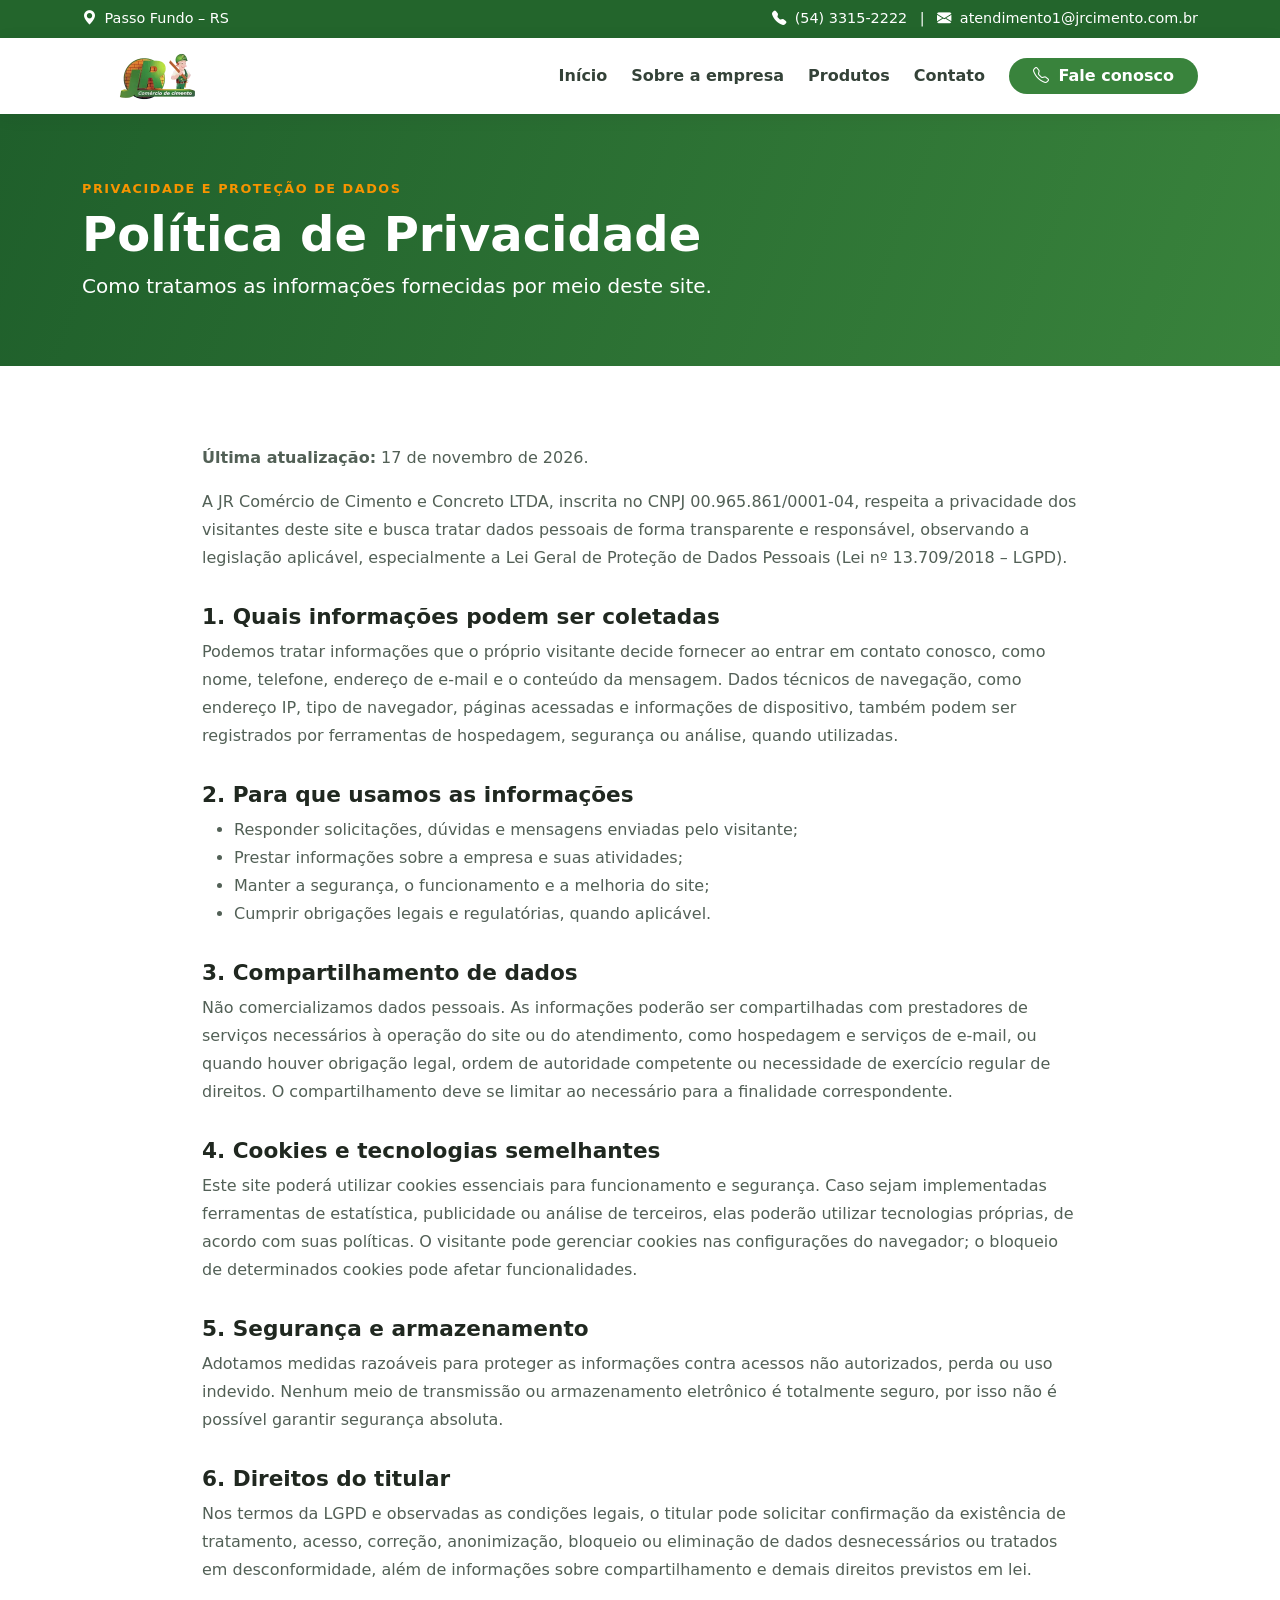
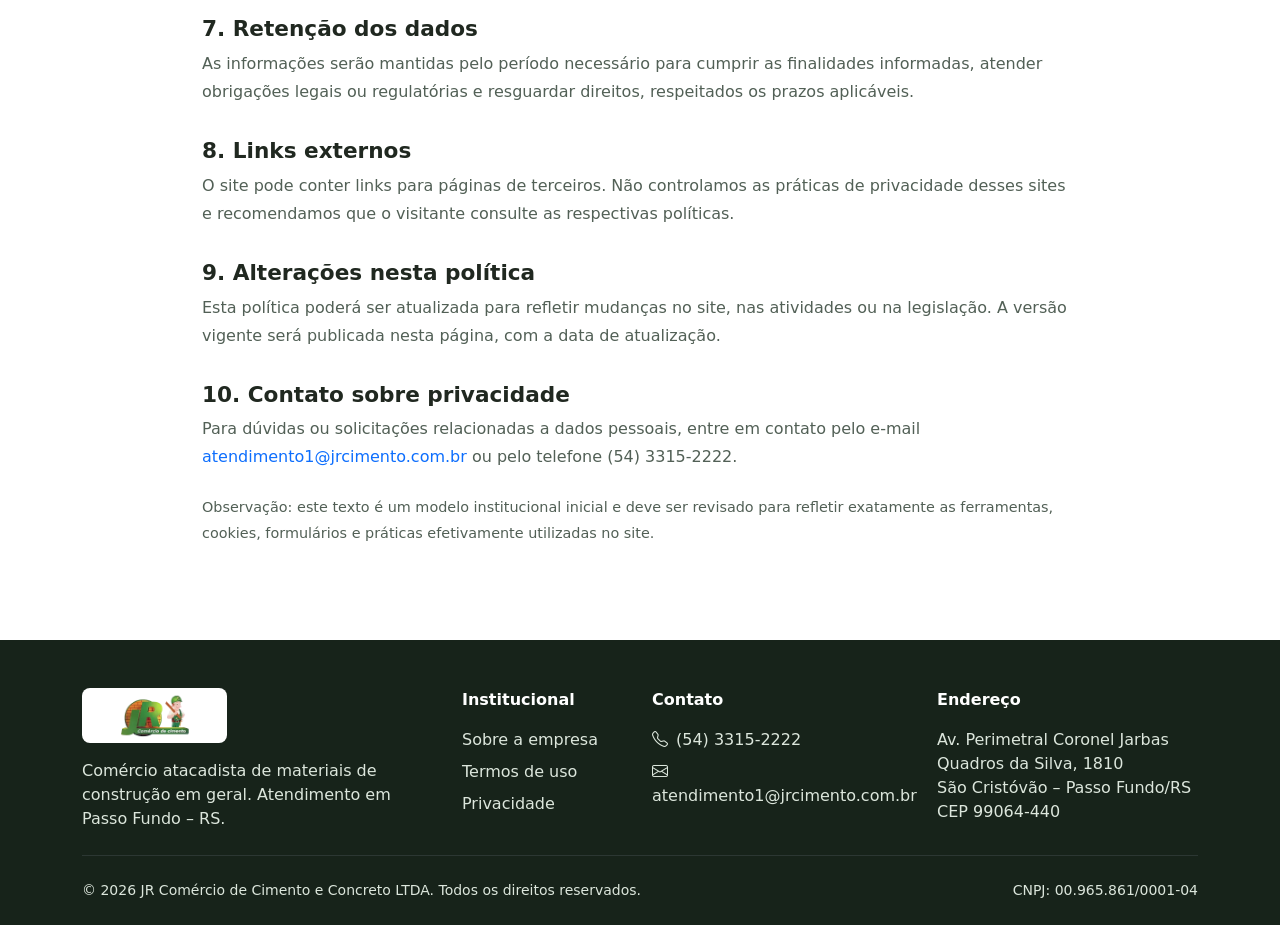
<file: politica-privacidade.html>
<!doctype html>
<html lang="pt-BR">
<head>
  <meta charset="utf-8">
  <meta name="viewport" content="width=device-width, initial-scale=1">
  <meta name="theme-color" content="#39833c">
  <link href="https://cdn.jsdelivr.net/npm/bootstrap@5.3.3/dist/css/bootstrap.min.css" rel="stylesheet">
  <link rel="stylesheet" href="https://cdn.jsdelivr.net/npm/bootstrap-icons@1.11.3/font/bootstrap-icons.min.css">
  <link rel="stylesheet" href="css/style.css">
  <title>Política de Privacidade | JR Comércio de Cimento</title>
  <meta name="description" content="Leia a Política de Privacidade do site da JR Comércio de Cimento e Concreto LTDA.">
</head><body>

<div class="topline py-2">
  <div class="container d-flex flex-wrap justify-content-between gap-2">
    <span><i class="bi bi-geo-alt-fill me-1"></i> Passo Fundo – RS</span>
    <span><i class="bi bi-telephone-fill me-1"></i> (54) 3315-2222 <span class="mx-2">|</span> <i class="bi bi-envelope-fill me-1"></i> atendimento1@jrcimento.com.br</span>
  </div>
</div>
<nav class="navbar navbar-expand-lg bg-white sticky-top">
  <div class="container">
    <a class="navbar-brand" href="index.html"><img src="img/logo.webp" alt="JR Comércio de Cimento e Concreto"></a>
    <button class="navbar-toggler" type="button" data-bs-toggle="collapse" data-bs-target="#mainNav" aria-controls="mainNav" aria-expanded="false" aria-label="Abrir menu"><span class="navbar-toggler-icon"></span></button>
    <div class="collapse navbar-collapse" id="mainNav">
      <ul class="navbar-nav ms-auto align-items-lg-center gap-lg-2">
        <li class="nav-item"><a class="nav-link" href="index.html">Início</a></li>
        <li class="nav-item"><a class="nav-link" href="sobre.html">Sobre a empresa</a></li>
        <li class="nav-item"><a class="nav-link" href="index.html#produtos">Produtos</a></li>
        <li class="nav-item"><a class="nav-link" href="index.html#contato">Contato</a></li>
        <li class="nav-item ms-lg-2"><a class="btn btn-jr rounded-pill px-4" href="tel:+555433152222"><i class="bi bi-telephone me-1"></i> Fale conosco</a></li>
      </ul>
    </div>
  </div>
</nav>

<header class="page-hero"><div class="container"><div class="eyebrow">Privacidade e proteção de dados</div><h1 class="display-5 fw-bold mt-2">Política de Privacidade</h1><p class="lead mb-0">Como tratamos as informações fornecidas por meio deste site.</p></div></header>
<main class="section-pad"><article class="container legal-content">
<p><strong>Última atualização:</strong> 17 de novembro de 2026.</p>
<p>A JR Comércio de Cimento e Concreto LTDA, inscrita no CNPJ 00.965.861/0001-04, respeita a privacidade dos visitantes deste site e busca tratar dados pessoais de forma transparente e responsável, observando a legislação aplicável, especialmente a Lei Geral de Proteção de Dados Pessoais (Lei nº 13.709/2018 – LGPD).</p>
<h2>1. Quais informações podem ser coletadas</h2><p>Podemos tratar informações que o próprio visitante decide fornecer ao entrar em contato conosco, como nome, telefone, endereço de e-mail e o conteúdo da mensagem. Dados técnicos de navegação, como endereço IP, tipo de navegador, páginas acessadas e informações de dispositivo, também podem ser registrados por ferramentas de hospedagem, segurança ou análise, quando utilizadas.</p>
<h2>2. Para que usamos as informações</h2><ul><li>Responder solicitações, dúvidas e mensagens enviadas pelo visitante;</li><li>Prestar informações sobre a empresa e suas atividades;</li><li>Manter a segurança, o funcionamento e a melhoria do site;</li><li>Cumprir obrigações legais e regulatórias, quando aplicável.</li></ul>
<h2>3. Compartilhamento de dados</h2><p>Não comercializamos dados pessoais. As informações poderão ser compartilhadas com prestadores de serviços necessários à operação do site ou do atendimento, como hospedagem e serviços de e-mail, ou quando houver obrigação legal, ordem de autoridade competente ou necessidade de exercício regular de direitos. O compartilhamento deve se limitar ao necessário para a finalidade correspondente.</p>
<h2>4. Cookies e tecnologias semelhantes</h2><p>Este site poderá utilizar cookies essenciais para funcionamento e segurança. Caso sejam implementadas ferramentas de estatística, publicidade ou análise de terceiros, elas poderão utilizar tecnologias próprias, de acordo com suas políticas. O visitante pode gerenciar cookies nas configurações do navegador; o bloqueio de determinados cookies pode afetar funcionalidades.</p>
<h2>5. Segurança e armazenamento</h2><p>Adotamos medidas razoáveis para proteger as informações contra acessos não autorizados, perda ou uso indevido. Nenhum meio de transmissão ou armazenamento eletrônico é totalmente seguro, por isso não é possível garantir segurança absoluta.</p>
<h2>6. Direitos do titular</h2><p>Nos termos da LGPD e observadas as condições legais, o titular pode solicitar confirmação da existência de tratamento, acesso, correção, anonimização, bloqueio ou eliminação de dados desnecessários ou tratados em desconformidade, além de informações sobre compartilhamento e demais direitos previstos em lei.</p>
<h2>7. Retenção dos dados</h2><p>As informações serão mantidas pelo período necessário para cumprir as finalidades informadas, atender obrigações legais ou regulatórias e resguardar direitos, respeitados os prazos aplicáveis.</p>
<h2>8. Links externos</h2><p>O site pode conter links para páginas de terceiros. Não controlamos as práticas de privacidade desses sites e recomendamos que o visitante consulte as respectivas políticas.</p>
<h2>9. Alterações nesta política</h2><p>Esta política poderá ser atualizada para refletir mudanças no site, nas atividades ou na legislação. A versão vigente será publicada nesta página, com a data de atualização.</p>
<h2>10. Contato sobre privacidade</h2><p>Para dúvidas ou solicitações relacionadas a dados pessoais, entre em contato pelo e-mail <a href="mailto:atendimento1@jrcimento.com.br">atendimento1@jrcimento.com.br</a> ou pelo telefone (54) 3315-2222.</p>
<p class="small-note mt-4">Observação: este texto é um modelo institucional inicial e deve ser revisado para refletir exatamente as ferramentas, cookies, formulários e práticas efetivamente utilizadas no site.</p>
</article></main>

<footer class="pt-5 pb-4">
  <div class="container">
    <div class="row g-4">
      <div class="col-lg-4">
        <img src="img/logo.webp" alt="JR Comércio de Cimento" style="width:145px;max-height:70px;object-fit:contain;background:#fff;border-radius:8px;padding:5px">
        <p class="mt-3 mb-0">Comércio atacadista de materiais de construção em geral. Atendimento em Passo Fundo – RS.</p>
      </div>
      <div class="col-6 col-lg-2">
        <div class="footer-title mb-3">Institucional</div>
        <p class="mb-2"><a href="sobre.html">Sobre a empresa</a></p>
        <p class="mb-2"><a href="termos-de-uso.html">Termos de uso</a></p>
        <p class="mb-2"><a href="politica-privacidade.html">Privacidade</a></p>
      </div>
      <div class="col-lg-3">
        <div class="footer-title mb-3">Contato</div>
        <p class="mb-2"><i class="bi bi-telephone me-2"></i><a href="tel:+555433152222">(54) 3315-2222</a></p>
        <p class="mb-2"><i class="bi bi-envelope me-2"></i><a href="mailto:atendimento1@jrcimento.com.br">atendimento1@jrcimento.com.br</a></p>
      </div>
      <div class="col-lg-3">
        <div class="footer-title mb-3">Endereço</div>
        <p class="mb-0">Av. Perimetral Coronel Jarbas Quadros da Silva, 1810<br>São Cristóvão – Passo Fundo/RS<br>CEP 99064-440</p>
      </div>
    </div>
    <hr class="border-secondary my-4">
    <div class="d-flex flex-column flex-md-row justify-content-between gap-2 small">
      <span>© <span id="year"></span> JR Comércio de Cimento e Concreto LTDA. Todos os direitos reservados.</span>
      <span>CNPJ: 00.965.861/0001-04</span>
    </div>
  </div>
</footer>
<script>document.getElementById('year').textContent = new Date().getFullYear();</script>
<script src="https://cdn.jsdelivr.net/npm/bootstrap@5.3.3/dist/js/bootstrap.bundle.min.js"></script>

</body></html>
</file>
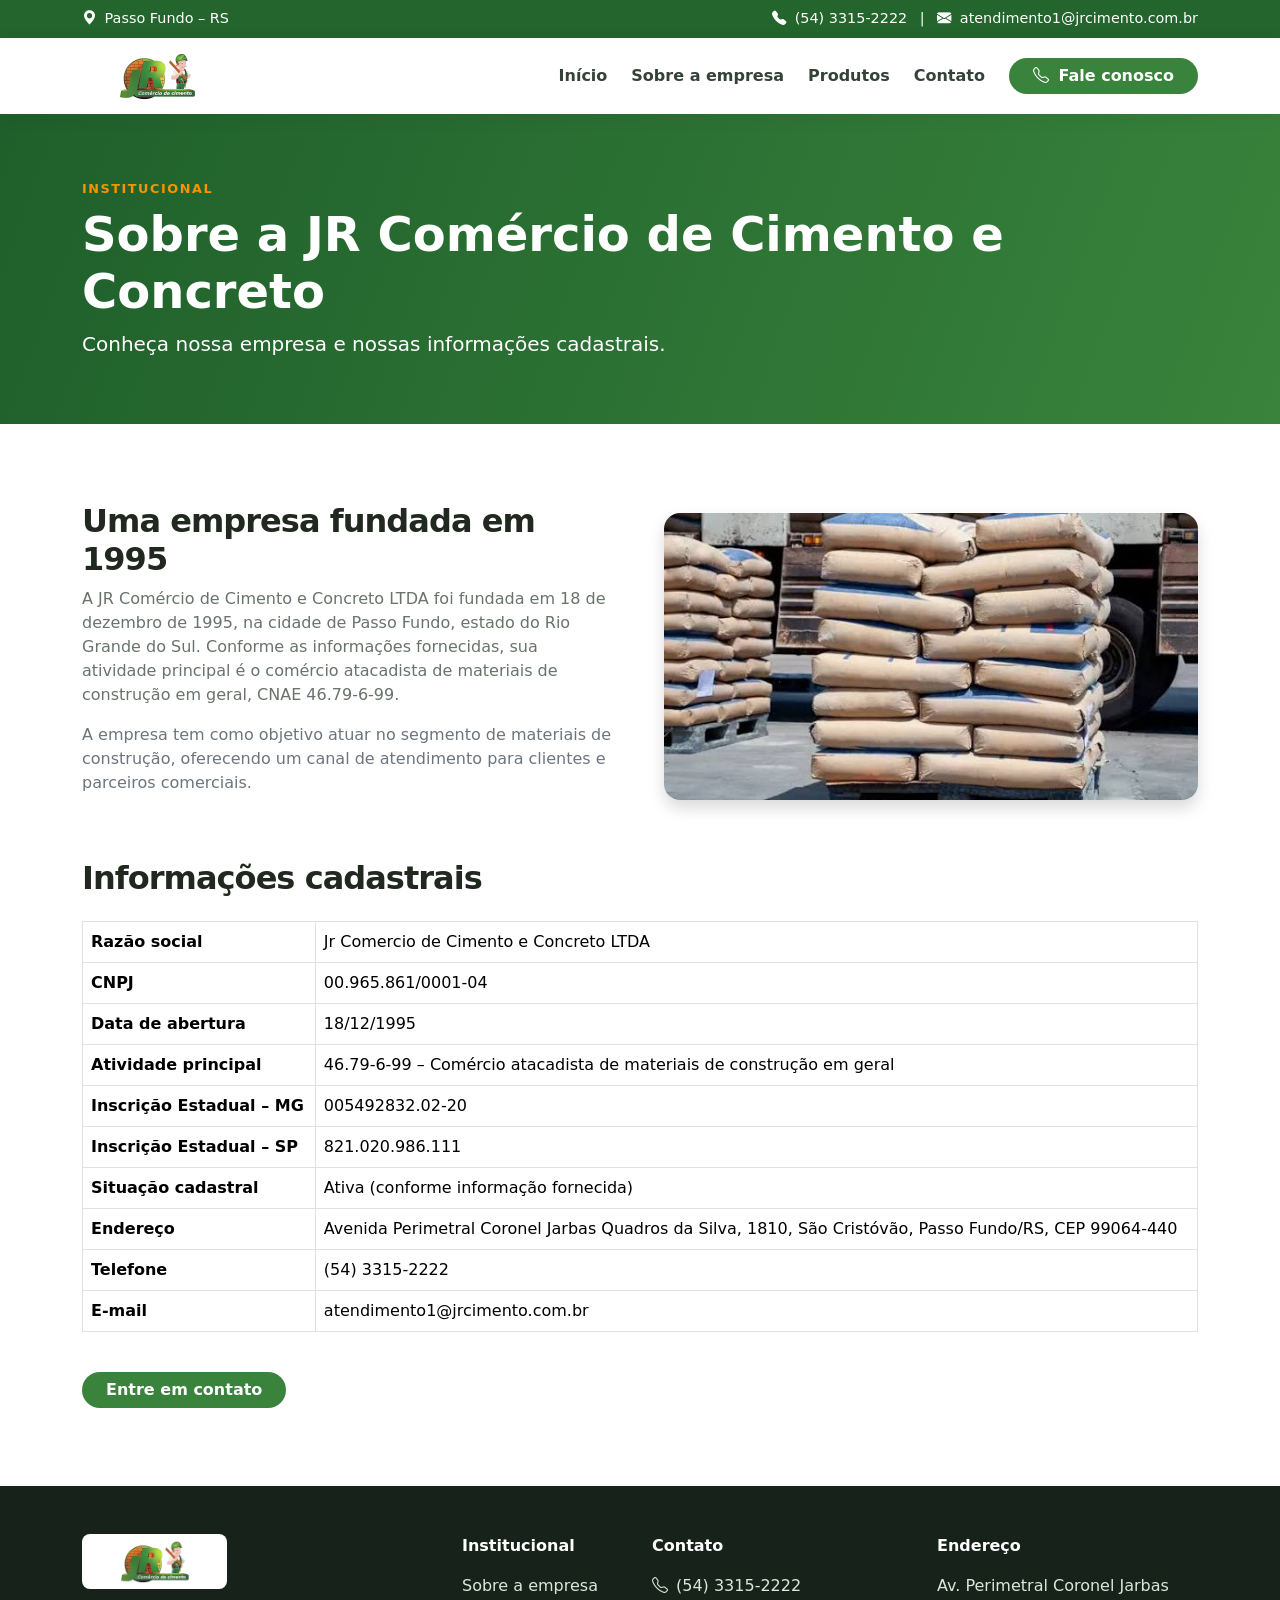
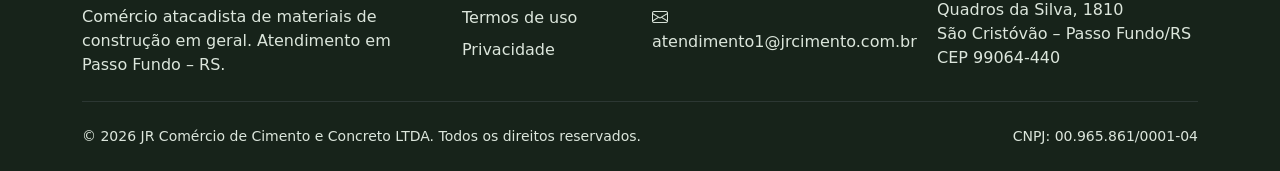
<file: sobre.html>
<!doctype html>
<html lang="pt-BR">
<head>
  <meta charset="utf-8">
  <meta name="viewport" content="width=device-width, initial-scale=1">
  <meta name="theme-color" content="#39833c">
  <link href="https://cdn.jsdelivr.net/npm/bootstrap@5.3.3/dist/css/bootstrap.min.css" rel="stylesheet">
  <link rel="stylesheet" href="https://cdn.jsdelivr.net/npm/bootstrap-icons@1.11.3/font/bootstrap-icons.min.css">
  <link rel="stylesheet" href="css/style.css">
  <title>Sobre a JR | Comércio de Cimento e Concreto</title>
  <meta name="description" content="Conheça a JR Comércio de Cimento e Concreto LTDA, fundada em 1995 e sediada em Passo Fundo, RS.">
</head><body>

<div class="topline py-2">
  <div class="container d-flex flex-wrap justify-content-between gap-2">
    <span><i class="bi bi-geo-alt-fill me-1"></i> Passo Fundo – RS</span>
    <span><i class="bi bi-telephone-fill me-1"></i> (54) 3315-2222 <span class="mx-2">|</span> <i class="bi bi-envelope-fill me-1"></i> atendimento1@jrcimento.com.br</span>
  </div>
</div>
<nav class="navbar navbar-expand-lg bg-white sticky-top">
  <div class="container">
    <a class="navbar-brand" href="index.html"><img src="img/logo.webp" alt="JR Comércio de Cimento e Concreto"></a>
    <button class="navbar-toggler" type="button" data-bs-toggle="collapse" data-bs-target="#mainNav" aria-controls="mainNav" aria-expanded="false" aria-label="Abrir menu"><span class="navbar-toggler-icon"></span></button>
    <div class="collapse navbar-collapse" id="mainNav">
      <ul class="navbar-nav ms-auto align-items-lg-center gap-lg-2">
        <li class="nav-item"><a class="nav-link" href="index.html">Início</a></li>
        <li class="nav-item"><a class="nav-link" href="sobre.html">Sobre a empresa</a></li>
        <li class="nav-item"><a class="nav-link" href="index.html#produtos">Produtos</a></li>
        <li class="nav-item"><a class="nav-link" href="index.html#contato">Contato</a></li>
        <li class="nav-item ms-lg-2"><a class="btn btn-jr rounded-pill px-4" href="tel:+555433152222"><i class="bi bi-telephone me-1"></i> Fale conosco</a></li>
      </ul>
    </div>
  </div>
</nav>

<header class="page-hero"><div class="container"><div class="eyebrow">Institucional</div><h1 class="display-5 fw-bold mt-2">Sobre a JR Comércio de Cimento e Concreto</h1><p class="lead mb-0">Conheça nossa empresa e nossas informações cadastrais.</p></div></header>
<main class="section-pad"><div class="container">
  <div class="row g-5 align-items-center">
    <div class="col-lg-6"><h2 class="section-title">Uma empresa fundada em 1995</h2><p class="section-lead">A JR Comércio de Cimento e Concreto LTDA foi fundada em 18 de dezembro de 1995, na cidade de Passo Fundo, estado do Rio Grande do Sul. Conforme as informações fornecidas, sua atividade principal é o comércio atacadista de materiais de construção em geral, CNAE 46.79-6-99.</p><p class="text-secondary">A empresa tem como objetivo atuar no segmento de materiais de construção, oferecendo um canal de atendimento para clientes e parceiros comerciais.</p></div>
    <div class="col-lg-6"><img src="img/cimento-estoque.jpg" class="img-fluid rounded-4 shadow" alt="Estoque de cimento"></div>
  </div>
  <div class="mt-5"><h2 class="section-title mb-4">Informações cadastrais</h2><div class="table-responsive"><table class="table table-bordered align-middle"><tbody>
    <tr><th>Razão social</th><td>Jr Comercio de Cimento e Concreto LTDA</td></tr>
    <tr><th>CNPJ</th><td>00.965.861/0001-04</td></tr>
    <tr><th>Data de abertura</th><td>18/12/1995</td></tr>
    <tr><th>Atividade principal</th><td>46.79-6-99 – Comércio atacadista de materiais de construção em geral</td></tr>
    <tr><th>Inscrição Estadual – MG</th><td>005492832.02-20</td></tr>
    <tr><th>Inscrição Estadual – SP</th><td>821.020.986.111</td></tr>
    <tr><th>Situação cadastral</th><td>Ativa (conforme informação fornecida)</td></tr>
    <tr><th>Endereço</th><td>Avenida Perimetral Coronel Jarbas Quadros da Silva, 1810, São Cristóvão, Passo Fundo/RS, CEP 99064-440</td></tr>
    <tr><th>Telefone</th><td>(54) 3315-2222</td></tr>
    <tr><th>E-mail</th><td>atendimento1@jrcimento.com.br</td></tr>
  </tbody></table></div></div>
  <div class="mt-4"><a href="index.html#contato" class="btn btn-jr rounded-pill px-4">Entre em contato</a></div>
</div></main>

<footer class="pt-5 pb-4">
  <div class="container">
    <div class="row g-4">
      <div class="col-lg-4">
        <img src="img/logo.webp" alt="JR Comércio de Cimento" style="width:145px;max-height:70px;object-fit:contain;background:#fff;border-radius:8px;padding:5px">
        <p class="mt-3 mb-0">Comércio atacadista de materiais de construção em geral. Atendimento em Passo Fundo – RS.</p>
      </div>
      <div class="col-6 col-lg-2">
        <div class="footer-title mb-3">Institucional</div>
        <p class="mb-2"><a href="sobre.html">Sobre a empresa</a></p>
        <p class="mb-2"><a href="termos-de-uso.html">Termos de uso</a></p>
        <p class="mb-2"><a href="politica-privacidade.html">Privacidade</a></p>
      </div>
      <div class="col-lg-3">
        <div class="footer-title mb-3">Contato</div>
        <p class="mb-2"><i class="bi bi-telephone me-2"></i><a href="tel:+555433152222">(54) 3315-2222</a></p>
        <p class="mb-2"><i class="bi bi-envelope me-2"></i><a href="mailto:atendimento1@jrcimento.com.br">atendimento1@jrcimento.com.br</a></p>
      </div>
      <div class="col-lg-3">
        <div class="footer-title mb-3">Endereço</div>
        <p class="mb-0">Av. Perimetral Coronel Jarbas Quadros da Silva, 1810<br>São Cristóvão – Passo Fundo/RS<br>CEP 99064-440</p>
      </div>
    </div>
    <hr class="border-secondary my-4">
    <div class="d-flex flex-column flex-md-row justify-content-between gap-2 small">
      <span>© <span id="year"></span> JR Comércio de Cimento e Concreto LTDA. Todos os direitos reservados.</span>
      <span>CNPJ: 00.965.861/0001-04</span>
    </div>
  </div>
</footer>
<script>document.getElementById('year').textContent = new Date().getFullYear();</script>
<script src="https://cdn.jsdelivr.net/npm/bootstrap@5.3.3/dist/js/bootstrap.bundle.min.js"></script>

</body></html>
</file>
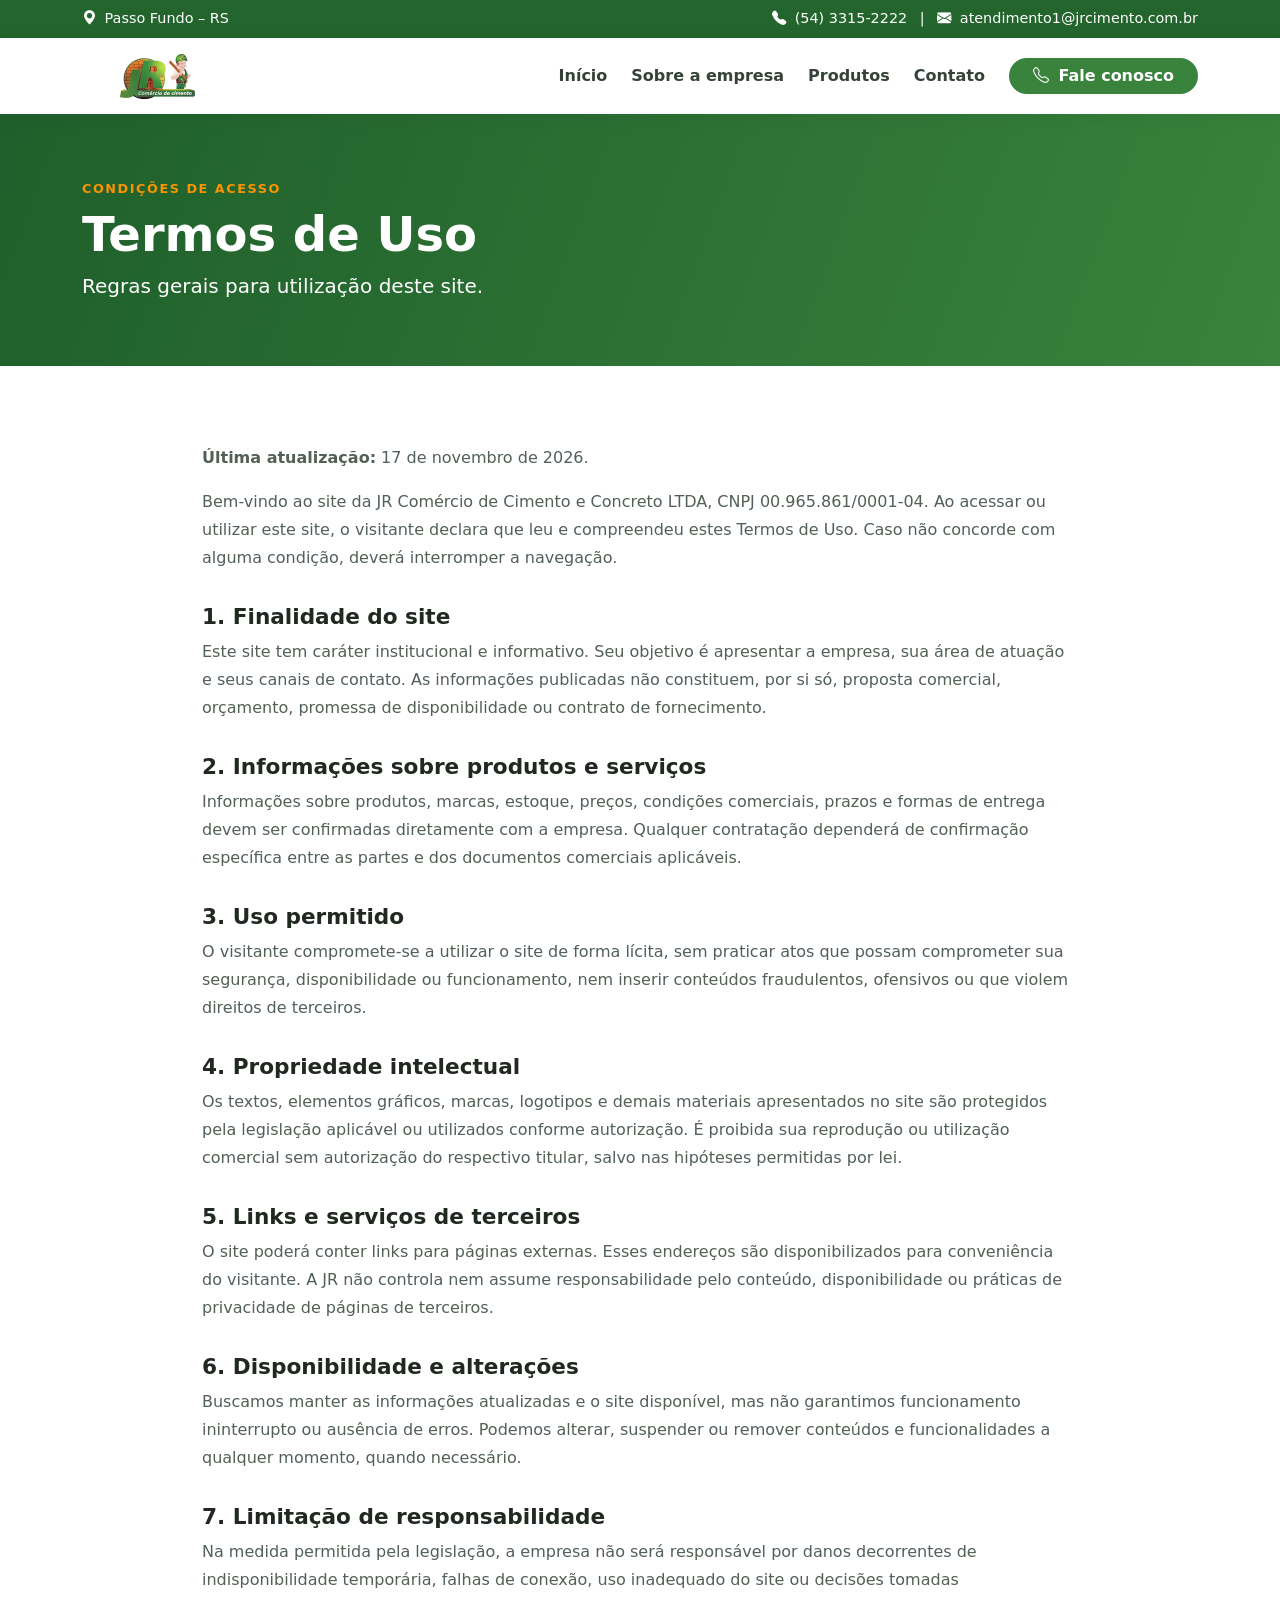
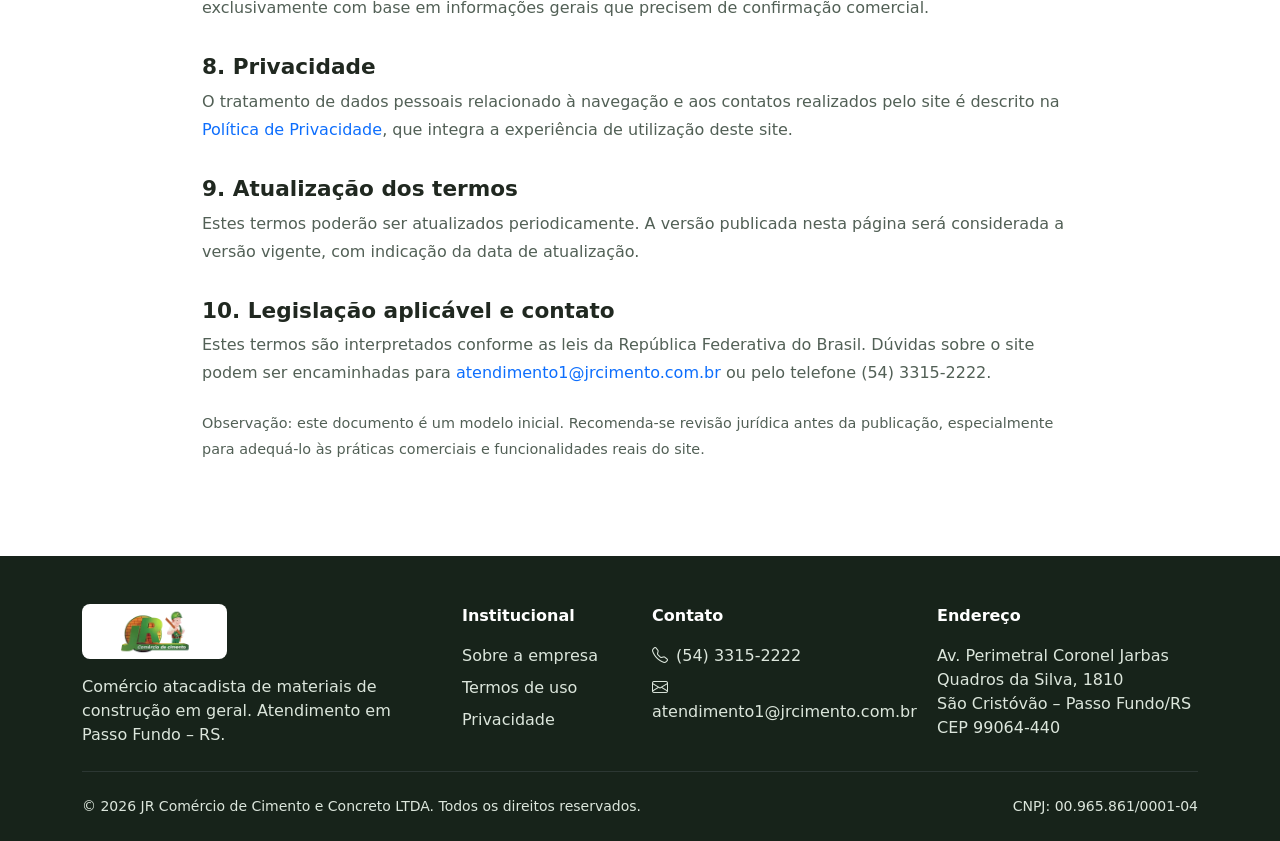
<file: termos-de-uso.html>
<!doctype html>
<html lang="pt-BR">
<head>
  <meta charset="utf-8">
  <meta name="viewport" content="width=device-width, initial-scale=1">
  <meta name="theme-color" content="#39833c">
  <link href="https://cdn.jsdelivr.net/npm/bootstrap@5.3.3/dist/css/bootstrap.min.css" rel="stylesheet">
  <link rel="stylesheet" href="https://cdn.jsdelivr.net/npm/bootstrap-icons@1.11.3/font/bootstrap-icons.min.css">
  <link rel="stylesheet" href="css/style.css">
  <title>Termos de Uso | JR Comércio de Cimento</title>
  <meta name="description" content="Consulte os Termos de Uso do site da JR Comércio de Cimento e Concreto LTDA.">
</head><body>

<div class="topline py-2">
  <div class="container d-flex flex-wrap justify-content-between gap-2">
    <span><i class="bi bi-geo-alt-fill me-1"></i> Passo Fundo – RS</span>
    <span><i class="bi bi-telephone-fill me-1"></i> (54) 3315-2222 <span class="mx-2">|</span> <i class="bi bi-envelope-fill me-1"></i> atendimento1@jrcimento.com.br</span>
  </div>
</div>
<nav class="navbar navbar-expand-lg bg-white sticky-top">
  <div class="container">
    <a class="navbar-brand" href="index.html"><img src="img/logo.webp" alt="JR Comércio de Cimento e Concreto"></a>
    <button class="navbar-toggler" type="button" data-bs-toggle="collapse" data-bs-target="#mainNav" aria-controls="mainNav" aria-expanded="false" aria-label="Abrir menu"><span class="navbar-toggler-icon"></span></button>
    <div class="collapse navbar-collapse" id="mainNav">
      <ul class="navbar-nav ms-auto align-items-lg-center gap-lg-2">
        <li class="nav-item"><a class="nav-link" href="index.html">Início</a></li>
        <li class="nav-item"><a class="nav-link" href="sobre.html">Sobre a empresa</a></li>
        <li class="nav-item"><a class="nav-link" href="index.html#produtos">Produtos</a></li>
        <li class="nav-item"><a class="nav-link" href="index.html#contato">Contato</a></li>
        <li class="nav-item ms-lg-2"><a class="btn btn-jr rounded-pill px-4" href="tel:+555433152222"><i class="bi bi-telephone me-1"></i> Fale conosco</a></li>
      </ul>
    </div>
  </div>
</nav>

<header class="page-hero"><div class="container"><div class="eyebrow">Condições de acesso</div><h1 class="display-5 fw-bold mt-2">Termos de Uso</h1><p class="lead mb-0">Regras gerais para utilização deste site.</p></div></header>
<main class="section-pad"><article class="container legal-content">
<p><strong>Última atualização:</strong> 17 de novembro de 2026.</p>
<p>Bem-vindo ao site da JR Comércio de Cimento e Concreto LTDA, CNPJ 00.965.861/0001-04. Ao acessar ou utilizar este site, o visitante declara que leu e compreendeu estes Termos de Uso. Caso não concorde com alguma condição, deverá interromper a navegação.</p>
<h2>1. Finalidade do site</h2><p>Este site tem caráter institucional e informativo. Seu objetivo é apresentar a empresa, sua área de atuação e seus canais de contato. As informações publicadas não constituem, por si só, proposta comercial, orçamento, promessa de disponibilidade ou contrato de fornecimento.</p>
<h2>2. Informações sobre produtos e serviços</h2><p>Informações sobre produtos, marcas, estoque, preços, condições comerciais, prazos e formas de entrega devem ser confirmadas diretamente com a empresa. Qualquer contratação dependerá de confirmação específica entre as partes e dos documentos comerciais aplicáveis.</p>
<h2>3. Uso permitido</h2><p>O visitante compromete-se a utilizar o site de forma lícita, sem praticar atos que possam comprometer sua segurança, disponibilidade ou funcionamento, nem inserir conteúdos fraudulentos, ofensivos ou que violem direitos de terceiros.</p>
<h2>4. Propriedade intelectual</h2><p>Os textos, elementos gráficos, marcas, logotipos e demais materiais apresentados no site são protegidos pela legislação aplicável ou utilizados conforme autorização. É proibida sua reprodução ou utilização comercial sem autorização do respectivo titular, salvo nas hipóteses permitidas por lei.</p>
<h2>5. Links e serviços de terceiros</h2><p>O site poderá conter links para páginas externas. Esses endereços são disponibilizados para conveniência do visitante. A JR não controla nem assume responsabilidade pelo conteúdo, disponibilidade ou práticas de privacidade de páginas de terceiros.</p>
<h2>6. Disponibilidade e alterações</h2><p>Buscamos manter as informações atualizadas e o site disponível, mas não garantimos funcionamento ininterrupto ou ausência de erros. Podemos alterar, suspender ou remover conteúdos e funcionalidades a qualquer momento, quando necessário.</p>
<h2>7. Limitação de responsabilidade</h2><p>Na medida permitida pela legislação, a empresa não será responsável por danos decorrentes de indisponibilidade temporária, falhas de conexão, uso inadequado do site ou decisões tomadas exclusivamente com base em informações gerais que precisem de confirmação comercial.</p>
<h2>8. Privacidade</h2><p>O tratamento de dados pessoais relacionado à navegação e aos contatos realizados pelo site é descrito na <a href="politica-privacidade.html">Política de Privacidade</a>, que integra a experiência de utilização deste site.</p>
<h2>9. Atualização dos termos</h2><p>Estes termos poderão ser atualizados periodicamente. A versão publicada nesta página será considerada a versão vigente, com indicação da data de atualização.</p>
<h2>10. Legislação aplicável e contato</h2><p>Estes termos são interpretados conforme as leis da República Federativa do Brasil. Dúvidas sobre o site podem ser encaminhadas para <a href="mailto:atendimento1@jrcimento.com.br">atendimento1@jrcimento.com.br</a> ou pelo telefone (54) 3315-2222.</p>
<p class="small-note mt-4">Observação: este documento é um modelo inicial. Recomenda-se revisão jurídica antes da publicação, especialmente para adequá-lo às práticas comerciais e funcionalidades reais do site.</p>
</article></main>

<footer class="pt-5 pb-4">
  <div class="container">
    <div class="row g-4">
      <div class="col-lg-4">
        <img src="img/logo.webp" alt="JR Comércio de Cimento" style="width:145px;max-height:70px;object-fit:contain;background:#fff;border-radius:8px;padding:5px">
        <p class="mt-3 mb-0">Comércio atacadista de materiais de construção em geral. Atendimento em Passo Fundo – RS.</p>
      </div>
      <div class="col-6 col-lg-2">
        <div class="footer-title mb-3">Institucional</div>
        <p class="mb-2"><a href="sobre.html">Sobre a empresa</a></p>
        <p class="mb-2"><a href="termos-de-uso.html">Termos de uso</a></p>
        <p class="mb-2"><a href="politica-privacidade.html">Privacidade</a></p>
      </div>
      <div class="col-lg-3">
        <div class="footer-title mb-3">Contato</div>
        <p class="mb-2"><i class="bi bi-telephone me-2"></i><a href="tel:+555433152222">(54) 3315-2222</a></p>
        <p class="mb-2"><i class="bi bi-envelope me-2"></i><a href="mailto:atendimento1@jrcimento.com.br">atendimento1@jrcimento.com.br</a></p>
      </div>
      <div class="col-lg-3">
        <div class="footer-title mb-3">Endereço</div>
        <p class="mb-0">Av. Perimetral Coronel Jarbas Quadros da Silva, 1810<br>São Cristóvão – Passo Fundo/RS<br>CEP 99064-440</p>
      </div>
    </div>
    <hr class="border-secondary my-4">
    <div class="d-flex flex-column flex-md-row justify-content-between gap-2 small">
      <span>© <span id="year"></span> JR Comércio de Cimento e Concreto LTDA. Todos os direitos reservados.</span>
      <span>CNPJ: 00.965.861/0001-04</span>
    </div>
  </div>
</footer>
<script>document.getElementById('year').textContent = new Date().getFullYear();</script>
<script src="https://cdn.jsdelivr.net/npm/bootstrap@5.3.3/dist/js/bootstrap.bundle.min.js"></script>

</body></html>
</file>
<file: css/style.css>
:root {
  --jr-green: #39833c;
  --jr-green-dark: #23652c;
  --jr-orange: #f79400;
  --jr-ink: #202820;
  --jr-muted: #68736a;
  --jr-soft: #f4f7f2;
}
* { box-sizing: border-box; }
html { scroll-behavior: smooth; }
body { font-family: system-ui, -apple-system, "Segoe UI", sans-serif; color: var(--jr-ink); }
a { text-decoration: none; }
.topline { background: var(--jr-green-dark); color: #fff; font-size: .9rem; }
.navbar { box-shadow: 0 3px 18px rgba(0,0,0,.06); }
.navbar-brand img { width: 150px; max-height: 68px; object-fit: contain; }
.nav-link { font-weight: 600; color: #344238; }
.nav-link:hover, .nav-link.active { color: var(--jr-green); }
.btn-jr { background: var(--jr-green); color: #fff; border: 0; font-weight: 700; }
.btn-jr:hover { background: var(--jr-green-dark); color: #fff; }
.btn-outline-jr { border: 2px solid var(--jr-green); color: var(--jr-green); font-weight: 700; }
.btn-outline-jr:hover { background: var(--jr-green); color: #fff; }
.hero { background: linear-gradient(100deg, rgba(18,40,21,.82), rgba(18,40,21,.40)), url('../img/banner-ferramentas.webp') center/cover no-repeat; color: #fff; min-height: 510px; display:flex; align-items:center; }
.hero h1 { font-size: clamp(2.4rem, 5vw, 4.3rem); font-weight: 850; line-height: 1.04; max-width: 760px; }
.hero p { font-size: 1.15rem; max-width: 650px; color: rgba(255,255,255,.9); }
.eyebrow { color: var(--jr-orange); text-transform: uppercase; letter-spacing: .12em; font-weight: 800; font-size: .8rem; }
.section-pad { padding: 78px 0; }
.section-title { font-weight: 850; letter-spacing: -.03em; }
.section-lead { color: var(--jr-muted); max-width: 720px; }
.feature-card, .product-card, .info-card { border: 1px solid #e8eee7; border-radius: 18px; background: #fff; height: 100%; box-shadow: 0 8px 26px rgba(25,55,30,.045); }
.feature-icon { width: 54px; height: 54px; display:grid; place-items:center; border-radius: 15px; background: #eaf4e9; color: var(--jr-green); font-size: 1.45rem; }
.product-card img { width:100%; height: 210px; object-fit: cover; border-radius: 17px 17px 0 0; }
.product-card .card-body { padding: 24px; }
.soft-bg { background: var(--jr-soft); }
.cta-band { background: linear-gradient(110deg, var(--jr-green-dark), var(--jr-green)); color:#fff; border-radius: 24px; }
footer { background: #17231a; color: #dce6dc; }
footer a { color: #dce6dc; }
footer a:hover { color: var(--jr-orange); }
.footer-title { color: #fff; font-weight: 800; }
.page-hero { background: linear-gradient(110deg, #1f5f2b, #39833c); color:#fff; padding: 65px 0; }
.legal-content { max-width: 900px; }
.legal-content h2 { font-size: 1.35rem; font-weight: 800; margin-top: 2rem; }
.legal-content p, .legal-content li { color: #526056; line-height: 1.75; }
.contact-line { display:flex; gap:12px; align-items:flex-start; }
.contact-line i { color:var(--jr-orange); font-size:1.2rem; }
.small-note { color:#78847a; font-size:.9rem; }
@media (max-width: 767px) {
  .hero { min-height: 470px; }
  .section-pad { padding: 55px 0; }
  .navbar-brand img { width: 125px; }
}
</file>
